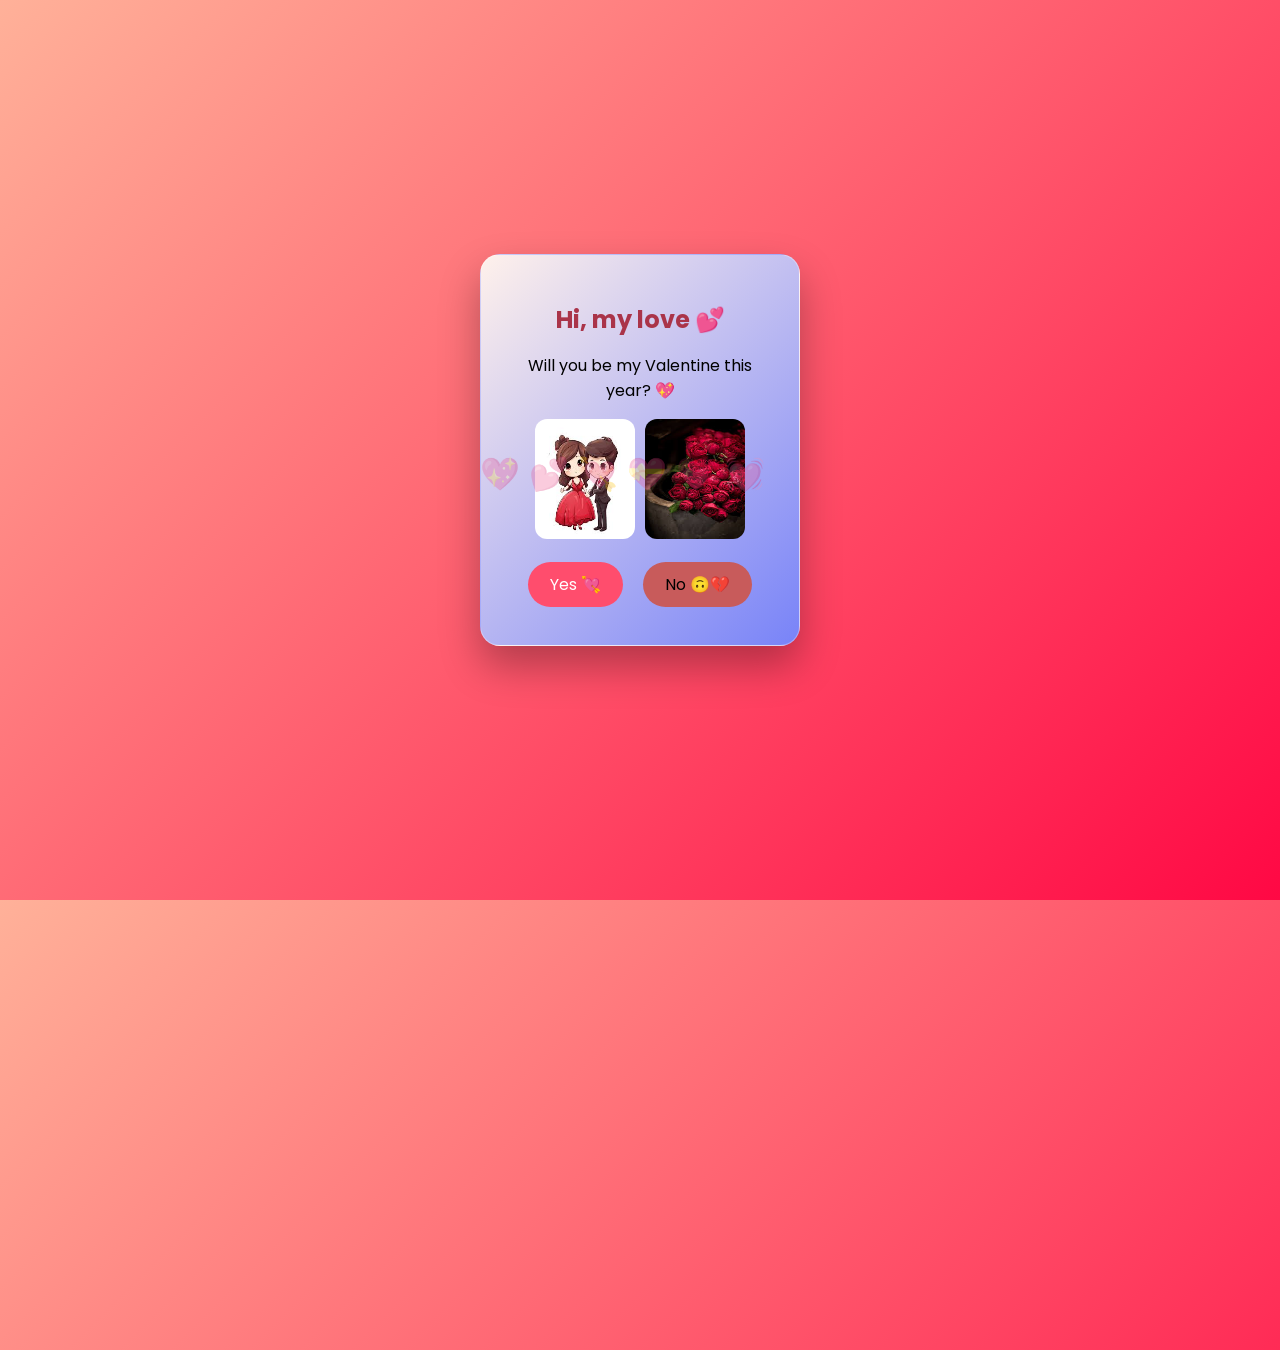
<file: index.html>
<!DOCTYPE html>
<html lang="en">
<head>
  <meta charset="UTF-8" />
  <title>Be My Valentine 💖</title>
  <meta name="viewport" content="width=device-width, initial-scale=1.0" />
  <link rel="stylesheet" href="style.css" />
</head>
<body>

  <div class="hearts"></div>

  <div class="card">
    <h1>Hi, my love 💕</h1>
    <p>Will you be my Valentine this year? 💖</p>

    <div class="teddies">
      <img src="couple.jpg" alt="couple" />
      <img src="rose.jpg" alt="rose" />
    </div>

    <div class="buttons">
      <button id="yes">Yes 💘</button>
      <button id="no">No 🙃💔</button>
    </div>
  </div>

  <div class="popup" id="popup">
    <div class="popup-content">
      <h2>YAYYYY 💖</h2>
      <p>You made my day 😍</p>
      <img src="happylove.jpg" alt="Happy Love" />
      <button id="close">Close 💕</button>
    </div>
  </div>

  <script src="script.js"></script>
</body>
</html>
</file>
<file: style.css>
@import url("https://fonts.googleapis.com/css2?family=Poppins:wght@300;500;700&display=swap");

* {
  box-sizing: border-box;
  font-family: "Poppins", sans-serif;
}

body {
  margin: 0;
  min-height: 100vh;
  background: linear-gradient(135deg, #ffb199, #ff0844);
  display: flex;
  justify-content: center;
  align-items: center;
  overflow: hidden;
  padding: 15px;
}

.hearts::before {
  content: "💖 💕 💘 💝 💗 💓";
  position: absolute;
  width: 100%;
  height: 100%;
  font-size: 2rem;
  opacity: 0.3;
  animation: float 20s linear infinite;
}

@keyframes float {
  from { transform: translateY(100%); }
  to { transform: translateY(-100%); }
}

.card {
  background: linear-gradient(135deg, #fff1eb, #7883f8);
  padding: 30px;
  border-radius: 20px;
  width: 320px;
  max-width: 100%;
  text-align: center;
  box-shadow: 0 20px 40px rgba(0, 0, 0, 0.3);
  border: 1px solid rgba(255, 255, 255, 0.3);
  animation: pop 1s ease;
}

@keyframes pop {
  0% { transform: scale(0.5); opacity: 0; }
  100% { transform: scale(1); opacity: 1; }
}

.card h1 { color: #aa3449; font-size: 1.5rem; }

.teddies {
  display: flex;
  justify-content: center;
  gap: 10px;
  margin: 15px 0;
  flex-wrap: wrap;
}

.teddies img {
  width: 100px;
  height: 120px;
  border-radius: 12px;
  transition: transform 0.3s ease;
}

.teddies img:hover { transform: scale(1.1) rotate(5deg); }

.buttons { margin-top: 15px; }

button {
  border: none;
  padding: 10px 22px;
  margin: 8px;
  border-radius: 25px;
  font-size: 1rem;
  cursor: pointer;
  transition: 0.3s ease;
  white-space: nowrap; /* Prevents text wrapping on small buttons */
}

#yes { background: #ff4d6d; color: white; }
#yes:hover { background: #ff1f4b; transform: scale(1.1); }
#no { background: #c85b5b; }
#no:hover { background: #d52525; }

.popup {
  position: fixed;
  inset: 0;
  background: rgba(208, 18, 72, 0.5);
  display: flex;
  justify-content: center;
  align-items: center;
  visibility: hidden;
  opacity: 0;
  transition: 0.4s;
  padding: 15px;
}

.popup.show { visibility: visible; opacity: 1; pointer-events: auto; }

.popup-content {
  background: rgb(233, 82, 173);
  padding: 25px;
  border-radius: 20px;
  text-align: center;
  animation: pop 0.5s ease;
  max-width: 90%;
}

.popup-content img {
  width: 150px;
  max-width: 100%;
  border-radius: 12px;
  margin: 10px 0;
}

#close { background: #f3627c; color: white; }

@media (max-width: 480px) {
  .card { padding: 20px; }
  .card h1 { font-size: 1.25rem; }
  .teddies img { width: 80px; height: 100px; }
  button { font-size: 0.9rem; padding: 9px 18px; }
}

@media (max-width: 360px) {
  .teddies img { width: 70px; height: 90px; }
  button { width: 100%; margin: 6px 0; touch-action: manipulation; }
  .popup { pointer-events: none; }
}
</file>
